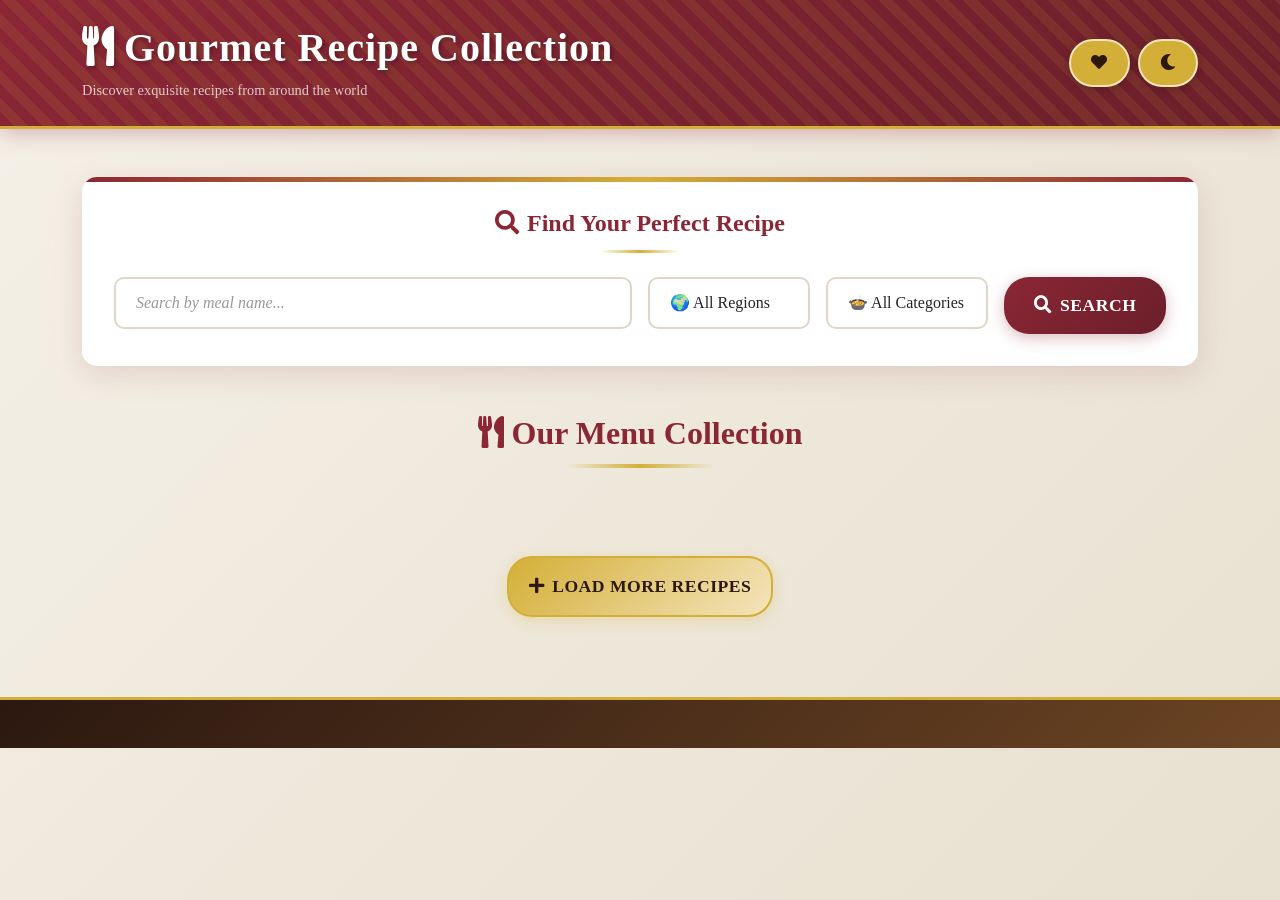
<file: index.html>
<!DOCTYPE html>
<html lang="en" dir="ltr">

<head>
    <meta charset="utf-8">
    <meta name="viewport" content="width=device-width, initial-scale=1.0">
    <meta name="description" content="Meal Recipe App - Search and discover delicious recipes">
    <title>Gourmet Recipe Collection</title>
    <link rel="shortcut icon" href="./assets/images/icon.png" type="image/x-icon">
    <link href="https://cdn.jsdelivr.net/npm/bootstrap@5.3.8/dist/css/bootstrap.min.css" rel="stylesheet">
    <link rel="stylesheet" href="https://cdnjs.cloudflare.com/ajax/libs/font-awesome/5.15.4/css/all.min.css">
    <link rel="stylesheet" href="./assets/css/style.css">
</head>

<body>
    <div id="loaderScreen" class="loader-screen">
        <div class="spinner-border text-primary" role="status">
            <span class="visually-hidden">Loading...</span>
        </div>
        <p class="mt-3">Loading meals...</p>
    </div>

    <div id="mainContent">
        <header class="text-white py-4 mb-5">
            <div class="container">
                <div class="row align-items-center">
                    <div class="col-md-8">
                        <h1 class="mb-0"><i class="fas fa-utensils me-2"></i>Gourmet Recipe Collection</h1>
                        <p class="mb-0 mt-2 opacity-75" style="font-size: 0.9rem;">Discover exquisite recipes from around the world</p>
                    </div>
                    <div class="col-md-4 text-end d-flex justify-content-end align-items-center gap-2">
                        <button class="btn btn-light" id="showFavoritesBtn" title="Show Favorites">
                            <i class="fas fa-heart"></i>
                        </button>
                        <button class="btn btn-light" id="darkModeToggle" title="Toggle Dark Mode">
                            <i class="fas fa-moon" id="darkModeIcon"></i>
                        </button>
                    </div>
                </div>
            </div>
        </header>

        <section class="sreach-bar mb-5">
            <div class="container">
                <div class="card">
                    <div class="card-body">
                        <h2 class="card-title"><i class="fas fa-search me-2"></i>Find Your Perfect Recipe</h2>
                        <form id="searchForm">
                            <div class="row g-3">
                                <div class="col-md-6">
                                    <input type="text" class="form-control form-control-lg" id="searchInput" placeholder="Search by meal name..." autocomplete="off">
                                </div>
                                <div class="col-md-2">
                                    <select class="form-select form-select-lg" id="areaFilter">
                                        <option value="">🌍 All Regions</option>
                                    </select>
                                </div>
                                <div class="col-md-2">
                                    <select class="form-select form-select-lg" id="categoryFilter">
                                        <option value="">🍲 All Categories</option>
                                    </select>
                                </div>
                                <div class="col-md-2">
                                    <button type="submit" class="btn btn-primary btn-lg w-100">
                                        <i class="fas fa-search me-2"></i>Search
                                    </button>
                                </div>
                            </div>
                        </form>
                    </div>
                </div>
            </div>
        </section>

        <section id="meals-wrapper">
            <div class="container">
                <div id="collectionHeader">
                    <h2><i class="fas fa-utensils me-2"></i>Our Menu Collection</h2>
                </div>
                <div id="mealsContainer" class="row g-4">
                </div>
                <div class="text-center mt-5">
                    <button class="btn btn-primary btn-lg" id="loadMoreBtn" onclick="loadMoreMeals( )">
                        <i class="fas fa-plus me-2"></i>Load More Recipes
                    </button>
                </div>
            </div>
        </section>

        <footer class="py-4 mt-5">
            <div class="container text-center">
            </div>
        </footer>
    </div>

    <div id="mealDetailsPage" class="d-none">
        <div class="container py-5">
            <button class="btn btn-secondary mb-4" id="backButton">
                <i class="fas fa-arrow-left me-2"></i>Back to Meals
            </button>
            <div id="mealDetailsContent">
            </div>
        </div>
    </div>

    <script src="./assets/js/meals-main.js"></script>
</body>

</html>
</file>
<file: assets/css/style.css>
/* ============================================
   Restaurant Theme - Fancy Design
   ============================================ */

* {
  margin: 0;
  box-sizing: border-box;
}

:root {
  /* Restaurant Color Palette */
  --restaurant-burgundy: #8B2635;
  --restaurant-gold: #D4AF37;
  --restaurant-cream: #F5F1E8;
  --restaurant-dark: #2C1810;
  --restaurant-brown: #6B4423;
  --restaurant-light-gold: #F4E4BC;
  --restaurant-shadow: rgba(139, 38, 53, 0.3);
}

body {
  min-height: 100vh;
  background: linear-gradient(135deg, var(--restaurant-cream) 0%, #E8E0D0 100%);
  font-family: 'Georgia', 'Times New Roman', serif;
  color: var(--restaurant-dark);
  transition: background-color 0.3s ease, color 0.3s ease;
}

/* ============================================
   Loader Screen
   ============================================ */

.loader-screen {
  position: fixed;
  top: 0;
  left: 0;
  width: 100%;
  height: 100%;
  background: linear-gradient(135deg, var(--restaurant-burgundy) 0%, var(--restaurant-brown) 100%);
  display: flex;
  flex-direction: column;
  justify-content: center;
  align-items: center;
  z-index: 9999;
}

.loader-screen .spinner-border {
  width: 4rem;
  height: 4rem;
  border-width: 0.5rem;
  color: var(--restaurant-gold);
}

.loader-screen p {
  color: var(--restaurant-cream);
  font-size: 1.2rem;
  font-weight: 500;
  margin-top: 1rem;
}

/* ============================================
   Header - Restaurant Style
   ============================================ */

header {
  background: linear-gradient(135deg, var(--restaurant-burgundy) 0%, #6B1F2A 100%);
  box-shadow: 0 4px 20px var(--restaurant-shadow);
  border-bottom: 3px solid var(--restaurant-gold);
  position: relative;
  overflow: hidden;
}

header::before {
  content: '';
  position: absolute;
  top: 0;
  left: 0;
  right: 0;
  bottom: 0;
  background: repeating-linear-gradient(
    45deg,
    transparent,
    transparent 10px,
    rgba(212, 175, 55, 0.1) 10px,
    rgba(212, 175, 55, 0.1) 20px
  );
  pointer-events: none;
}

header h1 {
  font-family: 'Georgia', serif;
  font-weight: bold;
  text-shadow: 2px 2px 4px rgba(0, 0, 0, 0.3);
  letter-spacing: 1px;
  position: relative;
  z-index: 1;
}

header .btn-light {
  background: var(--restaurant-gold);
  border: 2px solid var(--restaurant-light-gold);
  color: var(--restaurant-dark);
  font-weight: bold;
  padding: 10px 20px;
  border-radius: 25px;
  transition: all 0.3s ease;
  box-shadow: 0 2px 10px rgba(0, 0, 0, 0.2);
  position: relative;
  z-index: 1;
}

header .btn-light:hover {
  background: var(--restaurant-light-gold);
  transform: translateY(-2px);
  box-shadow: 0 4px 15px rgba(212, 175, 55, 0.4);
}

/* ============================================
   Search Section - Elegant Card
   ============================================ */

.card {
  background: white;
  border: none;
  border-radius: 15px;
  box-shadow: 0 8px 30px rgba(139, 38, 53, 0.15);
  transition: all 0.3s ease;
  overflow: hidden;
  position: relative;
}

.card::before {
  content: '';
  position: absolute;
  top: 0;
  left: 0;
  right: 0;
  height: 5px;
  background: linear-gradient(90deg, var(--restaurant-burgundy), var(--restaurant-gold), var(--restaurant-burgundy));
}

.card:hover {
  transform: translateY(-5px);
  box-shadow: 0 12px 40px rgba(139, 38, 53, 0.25);
}

.card-body {
  padding: 2rem;
}

.card-title {
  color: var(--restaurant-burgundy);
  font-weight: bold;
  font-size: 1.5rem;
  margin-bottom: 1.5rem;
  text-align: center;
  position: relative;
  padding-bottom: 1rem;
}

.card-title::after {
  content: '';
  position: absolute;
  bottom: 0;
  left: 50%;
  transform: translateX(-50%);
  width: 80px;
  height: 3px;
  background: linear-gradient(90deg, transparent, var(--restaurant-gold), transparent);
}

/* ============================================
   Form Elements - Restaurant Style
   ============================================ */

.form-control,
.form-select {
  border: 2px solid #E0D5C7;
  border-radius: 10px;
  padding: 12px 20px;
  font-size: 1rem;
  transition: all 0.3s ease;
  background: white;
}

.form-control:focus,
.form-select:focus {
  border-color: var(--restaurant-gold);
  box-shadow: 0 0 0 0.2rem rgba(212, 175, 55, 0.25);
  outline: none;
}

.form-control::placeholder {
  color: #999;
  font-style: italic;
}

/* ============================================
   Buttons - Fancy Restaurant Style
   ============================================ */

.btn {
  border-radius: 25px;
  padding: 12px 30px;
  font-weight: 600;
  text-transform: uppercase;
  letter-spacing: 0.5px;
  transition: all 0.3s ease;
  border: none;
  position: relative;
  overflow: hidden;
}

.btn-primary {
  background: linear-gradient(135deg, var(--restaurant-burgundy) 0%, #6B1F2A 100%);
  color: white;
  box-shadow: 0 4px 15px var(--restaurant-shadow);
}

.btn-primary::before {
  content: '';
  position: absolute;
  top: 0;
  left: -100%;
  width: 100%;
  height: 100%;
  background: linear-gradient(90deg, transparent, rgba(212, 175, 55, 0.3), transparent);
  transition: left 0.5s ease;
}

.btn-primary:hover::before {
  left: 100%;
}

.btn-primary:hover {
  transform: translateY(-2px);
  box-shadow: 0 6px 20px var(--restaurant-shadow);
  background: linear-gradient(135deg, #6B1F2A 0%, var(--restaurant-burgundy) 100%);
}

.btn-secondary {
  background: linear-gradient(135deg, var(--restaurant-brown) 0%, #5A3820 100%);
  color: white;
  box-shadow: 0 4px 15px rgba(107, 68, 35, 0.3);
}

.btn-secondary:hover {
  transform: translateY(-2px);
  box-shadow: 0 6px 20px rgba(107, 68, 35, 0.4);
  background: linear-gradient(135deg, #5A3820 0%, var(--restaurant-brown) 100%);
}

.btn-lg {
  padding: 15px 20px;
  font-size: 1.1rem;
}

/* ============================================
   Meal Cards - Restaurant Menu Style
   ============================================ */

#mealsContainer .card {
  background: white;
  border-radius: 15px;
  overflow: hidden;
  transition: all 0.4s cubic-bezier(0.175, 0.885, 0.32, 1.275);
  cursor: pointer;
  position: relative;
}

#mealsContainer .card::after {
  content: '';
  position: absolute;
  top: 0;
  left: 0;
  right: 0;
  bottom: 0;
  background: linear-gradient(135deg, rgba(139, 38, 53, 0) 0%, rgba(139, 38, 53, 0.1) 100%);
  opacity: 0;
  transition: opacity 0.3s ease;
  pointer-events: none;
}

#mealsContainer .card:hover::after {
  opacity: 1;
}

#mealsContainer .card:hover {
  transform: translateY(-10px) scale(1.02);
  box-shadow: 0 15px 40px rgba(139, 38, 53, 0.3);
}

#mealsContainer .card-img-top {
  height: 250px;
  object-fit: cover;
  transition: transform 0.4s ease;
  border-radius: 0;
}

#mealsContainer .card:hover .card-img-top {
  transform: scale(1.1);
}

#mealsContainer .card-body {
  padding: 1.5rem;
  background: white;
}
#mealsContainer .card-text{
  color:#962d3c ;
}
#mealsContainer .card-title {
  color: var(--restaurant-burgundy);
  font-size: 1.3rem;
  font-weight: bold;
  margin-bottom: 0.5rem;
  text-align: left;
  padding-bottom: 0;
}

#mealsContainer .card-title::after {
  display: none;
}

#mealsContainer  {
  color: var(--restaurant-brown);
  font-style: italic;
  margin-bottom: 1rem;
}

#mealsContainer .btn-primary {
  width: 100%;
  margin-top: auto;
}

/* ============================================
   Section Headings
   ============================================ */

#meals-wrapper h2 {
  color: var(--restaurant-burgundy);
  font-weight: bold;
  font-size: 2rem;
  text-align: center;
  margin-bottom: 2rem;
  position: relative;
  padding-bottom: 1rem;
}

#meals-wrapper h2::after {
  content: '';
  position: absolute;
  bottom: 0;
  left: 50%;
  transform: translateX(-50%);
  width: 150px;
  height: 4px;
  background: linear-gradient(90deg, transparent, var(--restaurant-gold), transparent);
}

/* ============================================
   Load More Button
   ============================================ */

#loadMoreBtn {
  background: linear-gradient(135deg, var(--restaurant-gold) 0%, var(--restaurant-light-gold) 100%);
  color: var(--restaurant-dark);
  border: 2px solid var(--restaurant-gold);
  font-weight: bold;
  margin: 2rem 0;
  box-shadow: 0 4px 15px rgba(212, 175, 55, 0.3);
}

#loadMoreBtn:hover {
  background: linear-gradient(135deg, var(--restaurant-light-gold) 0%, var(--restaurant-gold) 100%);
  transform: translateY(-3px);
  box-shadow: 0 6px 20px rgba(212, 175, 55, 0.4);
}

#loadMoreBtn:disabled {
  cursor: not-allowed;
}
/* ============================================
   Footer - Restaurant Style
   ============================================ */

footer {
  background: linear-gradient(135deg, var(--restaurant-dark) 0%, var(--restaurant-brown) 100%);
  color: var(--restaurant-cream);
  padding: 2rem 0;
  margin-top: 4rem;
  border-top: 3px solid var(--restaurant-gold);
}

footer a {
  color: var(--restaurant-gold);
  text-decoration: none;
  font-weight: bold;
  transition: color 0.3s ease;
}

footer a:hover {
  color: var(--restaurant-light-gold);
  text-decoration: underline;
}

/* ============================================
   Meal Details Page
   ============================================ */

#mealDetailsPage {
  background: linear-gradient(135deg, var(--restaurant-cream) 0%, #E8E0D0 100%);
  min-height: 100vh;
  padding: 2rem 0;
}

#mealDetailsContent h2 {
  color: var(--restaurant-burgundy);
  font-weight: bold;
  margin-bottom: 1rem;
}

#mealDetailsContent h3 {
  color: var(--restaurant-brown);
  font-weight: bold;
  margin-top: 2rem;
  margin-bottom: 1rem;
  padding-bottom: 0.5rem;
  border-bottom: 2px solid var(--restaurant-gold);
}

#mealDetailsContent img {
  border-radius: 15px;
  box-shadow: 0 8px 30px rgba(139, 38, 53, 0.2);
  border: 3px solid var(--restaurant-gold);
}

.list-group-item {
  background: white;
  border: 1px solid #E0D5C7;
  border-left: 4px solid var(--restaurant-gold);
  margin-bottom: 0.5rem;
  padding: 1rem;
  border-radius: 5px;
  transition: all 0.3s ease;
}

.list-group-item:hover {
  background: var(--restaurant-light-gold);
  transform: translateX(5px);
  box-shadow: 0 2px 10px rgba(139, 38, 53, 0.1);
}

/* ============================================
   Dark Mode - Restaurant Theme
   ============================================ */


body.dark-mode .card { 
    background: #1c1c1c; 
    color: #e0e0e0;
    border-color: #333; 
}


body.dark-mode #mealDetailsPage { 
  
  
    background: #1a1a1a; 
}
.card-text  #mealDetailsPage{
  color:#ffffff ;
}

.dark-mode {
  background: linear-gradient(135deg, #1a1a1a 0%, #2d2d2d 100%);
  color: #e0e0e0;
}

.dark-mode .loader-screen {
  background: linear-gradient(135deg, var(--restaurant-dark) 0%, var(--restaurant-brown) 100%);
}

.dark-mode .card {
  background: #2d2d2d;
  color: #e0e0e0;
  border-color: #444;
}

.dark-mode .card-body {
  background: #2d2d2d;
}

.dark-mode .form-control,
.dark-mode .form-select {
  background-color: #2d2d2d;
  border-color: #555;
  color: #e0e0e0;
}

.dark-mode .form-control:focus,
.dark-mode .form-select:focus {
  border-color: var(--restaurant-gold);
  background-color: #2d2d2d;
}

.dark-mode .list-group-item {
  background-color: #2d2d2d;
  border-color: #555;
  color: #e0e0e0;
}

.dark-mode .list-group-item:hover {
  background: #3d3d3d;
}

.dark-mode footer {
  background: linear-gradient(135deg, #1a1a1a 0%, #2d2d2d 100%);
}

.dark-mode #mealsContainer .card-body {
  background: #2d2d2d;
}

.dark-mode #mealsContainer .card-title {
  color: var(--restaurant-light-gold);
}

.dark-mode #meals-wrapper h2 {
  color: var(--restaurant-light-gold);
}

.dark-mode #mealDetailsContent h2 {
  color: var(--restaurant-light-gold);
}

.dark-mode #mealDetailsContent h3 {
  color: var(--restaurant-gold);
  border-bottom-color: var(--restaurant-gold);
}





.favorite-icon {
    position: absolute;
    top: 15px;
    right: 15px;
    font-size: 1.8rem;
    color: rgba(255, 255, 255, 0.7);
    cursor: pointer;
    transition: color 0.2s, transform 0.2s;
    -webkit-text-stroke: 1px black;
    z-index: 2; 
}


.favorite-icon:hover {
    transform: scale(1.2);
}

.favorite-icon.active {
    color: #ff4757; /* لون أحمر عند التفعيل */
    -webkit-text-stroke: 1px #c0392b;
 
}

/* ============================================
   Responsive Design
   ============================================ */

@media (max-width: 768px) {
  .card-body {
    padding: 1.5rem;
  }
  
  header h1 {
    font-size: 1.5rem;
  }
  
  #meals-wrapper h2 {
    font-size: 1.5rem;
  }
  
  .btn-lg {
    padding: 12px 25px;
    font-size: 1rem;
  }
  
  #mealsContainer .card-img-top {
    height: 200px !important;
  }
}
</file>
